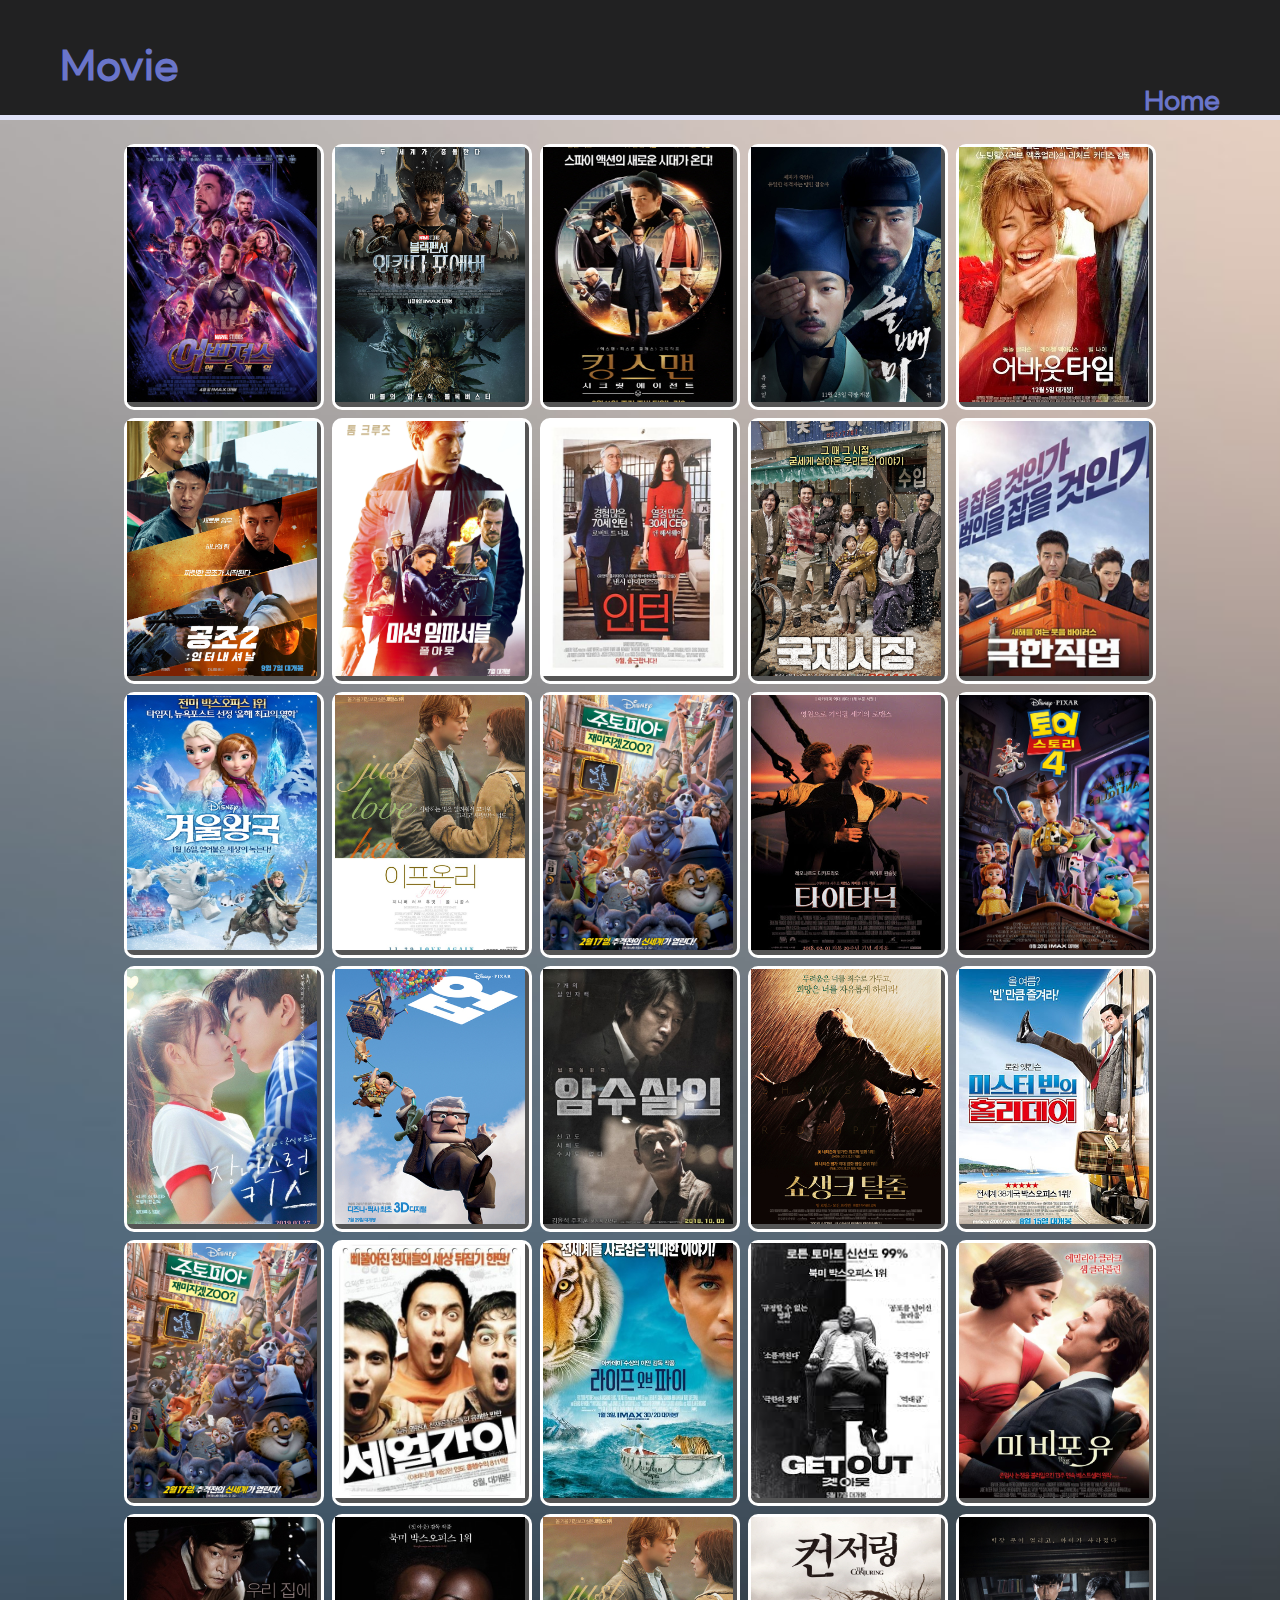
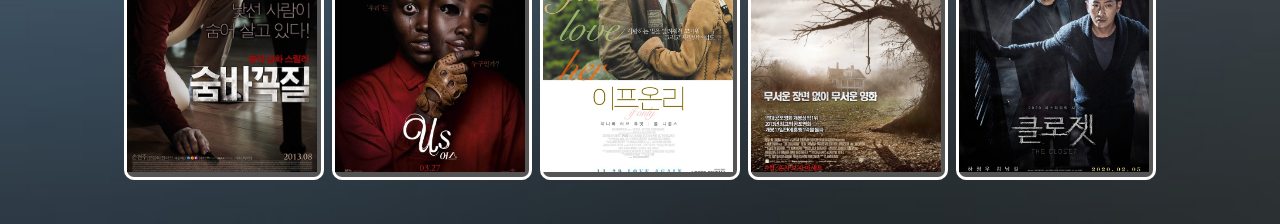
<file: index2.html>
<!DOCTYPE html>
<html lang="en">
<head>
    <meta charset="UTF-8">
    <meta http-equiv="X-UA-Compatible" content="IE=edge">
    <meta name="viewport" content="width=device-width, initial-scale=1.0">
    <title>영화 추천</title>
    <link rel="stylesheet" href="css/style2.css">
    <script type="text/javascript" src="http://code.jquery.com/jquery-1.12.4.min.js"></script>
    <meta http-equiv="Content-Security-Policy" content="upgrade-insecure-requests">
</head>
<body>
    <header id="header">
        <h1>
          <a href="index2.html">Movie</a>
        </h1>
        <nav>
          <ul class="nav-list">
            <a href="index.html">Home</a>
          </ul>
        </nav>
        <div class="bar-bg">
            <span class="bar-ing"></span>
          </div>
      </header>
    <div class="wrapper">
        <div class="poster">
              <div class="movie">
                <div class="image"></div>
              </div>
              <div class="movie">
                <div class="image"></div>
              </div>
              <div class="movie">
                <div class="image"></div>
              </div>
              <div class="movie">
                <div class="image"></div>
              </div>
              <div class="movie">
                <div class="image"></div>
              </div>
              <div class="movie">
                <div class="image"></div>
              </div>
              <div class="movie">
                <div class="image"></div>
              </div>
              <div class="movie">
                <div class="image"></div>
              </div>
              <div class="movie">
                <div class="image"></div>
              </div>
              <div class="movie">
                <div class="image"></div>
              </div>
              <div class="movie">
                <div class="image"></div>
              </div>
              <div class="movie">
                <div class="image"></div>
              </div>
              <div class="movie">
                <div class="image"></div>
              </div>
              <div class="movie">
                <div class="image"></div>
              </div>
              <div class="movie">
                <div class="image"></div>
              </div>
              <div class="movie">
                <div class="image"></div>
              </div>
              <div class="movie">
                <div class="image"></div>
              </div>
              <div class="movie">
                <div class="image"></div>
              </div>
              <div class="movie">
                <div class="image"></div>
              </div>
              <div class="movie">
                <div class="image"></div>
              </div>
              <div class="movie">
                <div class="image"></div>
              </div>
              <div class="movie">
                <div class="image"></div>
              </div>
              <div class="movie">
                <div class="image"></div>
              </div>
              <div class="movie">
                <div class="image"></div>
              </div>
              <div class="movie">
                <div class="image"></div>
              </div>
              <div class="movie">
                <div class="image"></div>
              </div>
              <div class="movie">
                <div class="image"></div>
              </div>
              <div class="movie">
                <div class="image"></div>
              </div>
              <div class="movie">
                <div class="image"></div>
              </div>
              <div class="movie">
                <div class="image"></div>
              </div>
        </div>
    </div>
    <script src="js/script2.js"></script>
</body>
</html>
</file>
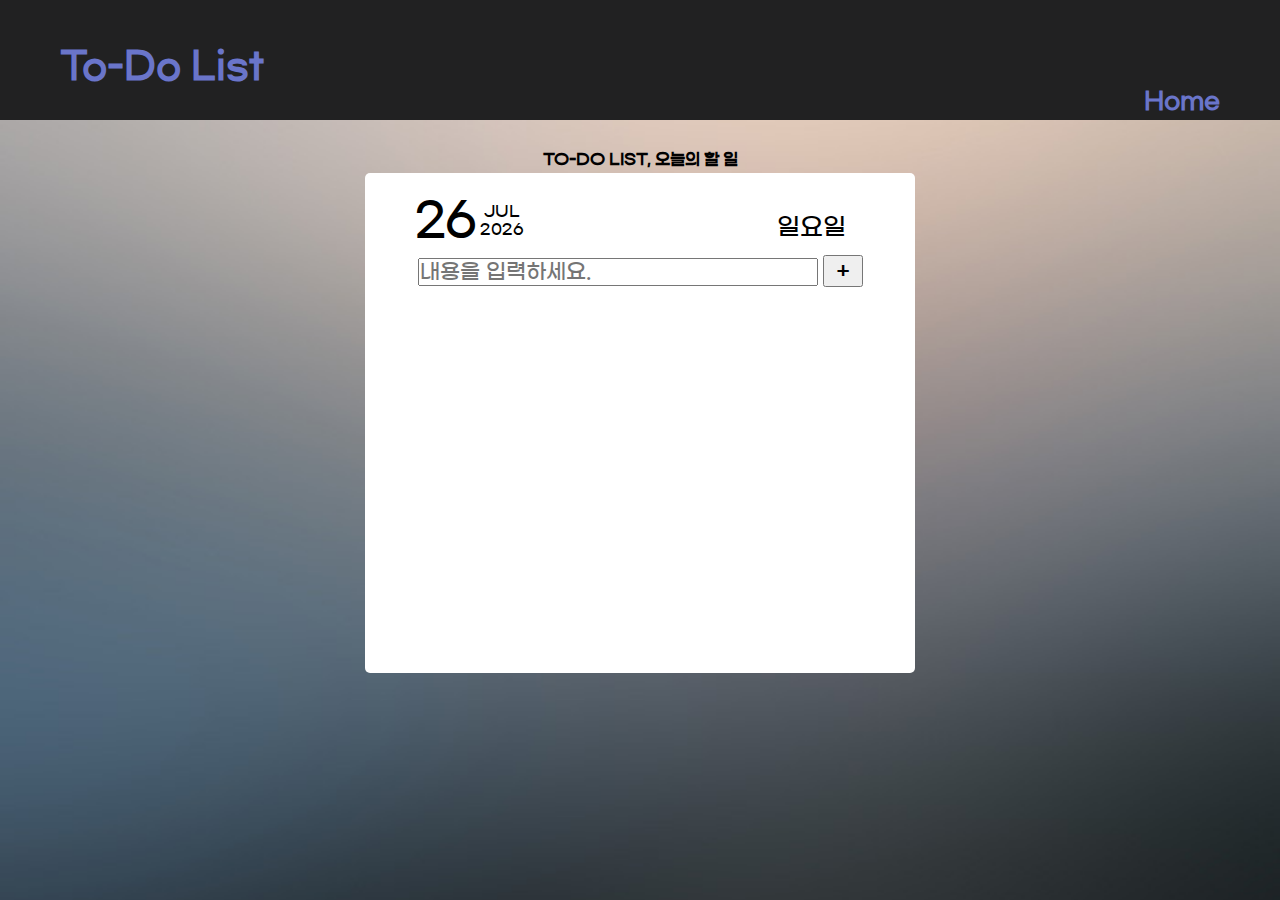
<file: index3.html>
<!DOCTYPE html>
<html lang="en">
<head>
    <meta charset="UTF-8">
    <meta http-equiv="X-UA-Compatible" content="IE=edge">
    <meta name="viewport" content="width=device-width, initial-scale=1.0">
    <title>오늘 할일</title>
    <link rel="stylesheet" href="css/style3.css">
</head>
<body>
    <header id="header">
        <h1>
          <a href="index3.html">To-Do List</a>
        </h1>
        <nav>
          <ul class="nav-list">
            <a href="index.html">Home</a>
          </ul>
        </nav>
        <div class="bar-bg">
            <span class="bar-ing"></span>
          </div>
      </header>
    <h4 id="title">TO-DO LIST, 오늘의 할 일</h4>
    <div class="App">
        <div id="days">
            <div id="today"></div>
            <div id="monthYear">
                <div id="month"></div>
                <div id="year"></div>
            </div>
            <div id="tue"></div>
        </div>
    </div>
    <script>
        const now = new Date();
        const today = document.getElementById("today");
        today.innerHTML = now.getDate();
        const month = document.getElementById("month");
        const year = document.getElementById("year");
        year.innerHTML = now.getFullYear();
        const tue = document.getElementById('tue');

        switch (now.getDay()) {
            case 0: tue.innerHTML = "일요일"
                break;
            case 1: tue.innerHTML = "월요일"
                break;
            case 2: tue.innerHTML = "화요일"
                break;
            case 3: tue.innerHTML = "수요일"
                break;
            case 4: tue.innerHTML = "목요일"
                break;
            case 5: tue.innerHTML = "금요일"
                break;
            case 6: tue.innerHTML = "토요일"
                break;
        }

        switch (now.getMonth()) {
            case 0: month.innerHTML = "JAN"
                break;
            case 1: month.innerHTML = "FEB"
                break;
            case 2: month.innerHTML = "MAR"
                break;
            case 3: month.innerHTML = "APR"
                break;
            case 4: month.innerHTML = "MAY"
                break;
            case 5: month.innerHTML = "JUN"
                break;
            case 6: month.innerHTML = "JUL"
                break;
            case 7: month.innerHTML = "AUG"
                break;
            case 8: month.innerHTML = "SEP"
                break;
            case 9: month.innerHTML = "OCT"
                break;
            case 10: month.innerHTML = "NOV"
                break;
            case 11: month.innerHTML = "DEC"
                break;
        }
       

    </script>
    <script defer src="js/script3.js" type="module"></script>
</body>
</html>
</file>
<file: css/style2.css>
@font-face {
    font-family: "GmarketBold";
    src: url("../font/GmarketSansTTFBold.ttf") format("truetype");
  }
@font-face {
    font-family: "GmarketMedium";
    src: url("../font/GmarketSansTTFMedium.ttf") format("truetype");
  }
*{
    margin: 0;
    padding: 0;
    box-sizing: border-box;
    font-family: "GmarketMedium";
}
body {
    background-image: url(/images/back.jpg);
    background-size: cover;
  }
#header {
    position: fixed;
    top: 0;
    left: 0;
    right: 0;
    padding: 45px 60px;
    background-color: #212122;
    font-size: 24px;
    font-weight: bold;
    /* border-bottom: 1px solid #e0e3fd; */
    z-index: 10;
    height: 120px;
    font-family: "GmarketBold";
  }
  #header a {
    color: #6a75ca;
    text-decoration: none;
  }
  #header h1 {
    font-size:2.3rem;
    margin: 0 auto;
    font-weight: bold;
  }
  .nav-list {
    display: flex;
    justify-content: right;
    float: right;
  }
  .list-link {
    margin-left: 70px;
  }
  .list-link:hover {
    color: black;
    border-bottom: 2px solid black;
  }
  .bar-bg {
    position: absolute;
    width: 100%;
    height: 5px;
    bottom: 0;
    left: 0;
    background-color: #dfe2f7;
  }
  .bar-ing {
    position: absolute;
    height: 5px;
    bottom: 0;
    left: 0;
    background-color: #6a75ca;
  }
.wrapper{
    margin-top: 100px;
    width: 100%;
    display: flex;
    justify-content: center;
    align-items: center;
    flex-direction: column;
    margin: 40 auto;
}
.wrapper h1 {
    margin: 0 auto;
    font-size: 48px;
    font-weight: bold;
}
.poster {
    display: flex;
    flex-wrap: wrap;
    justify-content: center;
    max-width: 1400px;
    /* background-color: orange; */
    padding: 40px 20px;
    margin: 0 auto;
    cursor: pointer;
}
.movie {
    width: 200px;
    height: 266px;
    margin: 4px;
    background-color: #555;
    border: 3px solid #fff;
    border-radius: 10px;
    box-sizing: border-box;
    transition: transform 0.1s, background-color 0.6s;
}
.movie .image {
   width: 98%;
   height: 98%;
   background-size: cover;
   background-position: center;
}
.movie:hover {
    border-color: orange;
    transform: scale(1.3);
    z-index: 1;
}
.movie:nth-child(1) .image {background-image: url("../images/어벤져스.jpg");
}
.movie:nth-child(2) .image {background-image: url("../images/블랙팬서.jpg");
}
.movie:nth-child(3) .image {background-image: url("../images/킹스맨.jpg");
}
.movie:nth-child(4) .image {background-image: url("../images/올빼미.jpg");
}
.movie:nth-child(5) .image {background-image: url("../images/어바웃타임.jpg");
}
.movie:nth-child(6) .image {background-image: url("../images/공조.jpg");
}
.movie:nth-child(7) .image {background-image: url("../images/미션임파서블.jpg");
}
.movie:nth-child(8) .image {background-image: url("../images/인턴.jpg");
}
.movie:nth-child(9) .image {background-image: url("../images/국제시장.jpg");
}
.movie:nth-child(10) .image {background-image: url("../images/극한직업.jpg");
}
.movie:nth-child(11) .image {background-image: url("../images/겨울왕국.jpg");
}
.movie:nth-child(12) .image {background-image: url("../images/이프온리.jpg");
}
.movie:nth-child(13) .image {background-image: url("../images/주토피아.jpg");
}
.movie:nth-child(14) .image {background-image: url("../images/타이타닉.jpg");
}
.movie:nth-child(15) .image {background-image: url("../images/토이스토리4.jpg");
}
.movie:nth-child(16) .image {background-image: url("../images/장난스런키스.jpg");
}
.movie:nth-child(17) .image {background-image: url("../images/업.jpg");
}
.movie:nth-child(18) .image {background-image: url("../images/암수살인.jpg");
}
.movie:nth-child(19) .image {background-image: url("../images/쇼생크탈출.jpg");
}
.movie:nth-child(20) .image {background-image: url("../images/미스터빈.jpg");
}
.movie:nth-child(21) .image {background-image: url("../images/주토피아.jpg");
}
.movie:nth-child(22) .image {background-image: url("../images/세얼간이.jpg");
}
.movie:nth-child(23) .image {background-image: url("../images/라이브오브파이.jpg");
}
.movie:nth-child(24) .image {background-image: url("../images/겟아웃.jpg");
}
.movie:nth-child(25) .image {background-image: url("../images/미비포유.jpg");
}
.movie:nth-child(26) .image {background-image: url("../images/숨박꼭질.jpg");
}
.movie:nth-child(27) .image {background-image: url("../images/어스.jpg");
}
.movie:nth-child(28) .image {background-image: url("../images/이프온리.jpg");
}
.movie:nth-child(29) .image {background-image: url("../images/컨저링.jpg");
}
.movie:nth-child(30) .image {background-image: url("../images/클로젯.jpg");
}
</file>
<file: css/style3.css>
@import url('https://fonts.googleapis.com/css2?family=Noto+Serif+KR:wght@200;400;600&display=swap');
@font-face {
    font-family: "GmarketBold";
    src: url("../font/GmarketSansTTFBold.ttf") format("truetype");
  }
@font-face {
    font-family: "GmarketMedium";
    src: url("../font/GmarketSansTTFMedium.ttf") format("truetype");
  }

*{
    margin: 0;
    padding: 0;
    box-sizing: border-box;
    font-family: "GmarketMedium";
}
body {
    font-family: 'Noto Serif KR', serif;
    background-image: url(/images/back.jpg);
    background-size: cover;
}
#header {
    position: fixed;
    top: 0;
    left: 0;
    right: 0;
    padding: 45px 60px;
    background-color: #212122;
    font-size: 24px;
    font-weight: bold;
    /* border-bottom: 1px solid #e0e3fd; */
    z-index: 10;
    height: 120px;
    font-family: "GmarketBold";
  }
  #header a {
    color: #6a75ca;
    text-decoration: none;
  }
  #header h1 {
    font-size:2.3rem;
    margin: 0 auto;
    font-weight: bold;
  }
  .nav-list {
    display: flex;
    justify-content: right;
    float: right;
  }
  .list-link {
    margin-left: 70px;
  }
  .list-link:hover {
    color: black;
    border-bottom: 2px solid black;
  }
#title {
    font-size: 1rem;
    text-align: center;
    margin-bottom:5px;
    margin-top:150px;
}
.App{
    text-align:center;
    background-color:white;
    border-radius:5px;
    width:550px;
    height:500px;
    margin:auto;
}
#days{
    float:left;
}
#today{
    display:inline-block;
    font-size:3rem;
    margin-left:50px;
    margin-top:20px;
}
#monthYear{
    display:inline-block;
}
#tue {
    display: inline-block;
    position:relative;
    margin-left: 250px;
    font-size:1.5rem;
}
#addButton{
    font-size:1.5rem;
    width:40px;
    margin-left:5px;
}
#write{
    width:400px;
    margin-top:10px;
    font-size:1.3rem;
}
.Todo{
    text-align:center;
    width:500px;
    height:auto;
    margin:auto;
}
.list {
    float: left;
    margin-left: 20px;
    margin-top:10px;
}

.list>input{
    display:inline-block;
    float:left;
    top:7px;
    width:25px;
    height:25px;
    margin-right:10px;
}
#one{
    display:inline-block;
    float:left;
    text-align:left;
    width:400px;
    font-size:1.2rem;
}
.remove{
    width:60px;
    height:25px;
    font-size:1rem;
    margin-left:10px;
    background-color:transparent;
    border:none;
    color:lightgray;
}
.remove:hover{
    color:black;
    cursor:pointer;
}

.list > input[type="checkbox"]:checked + #one>label {
    color: lightgrey;
    text-decoration-line: line-through;
    text-decoration-color: red;

}
</file>
